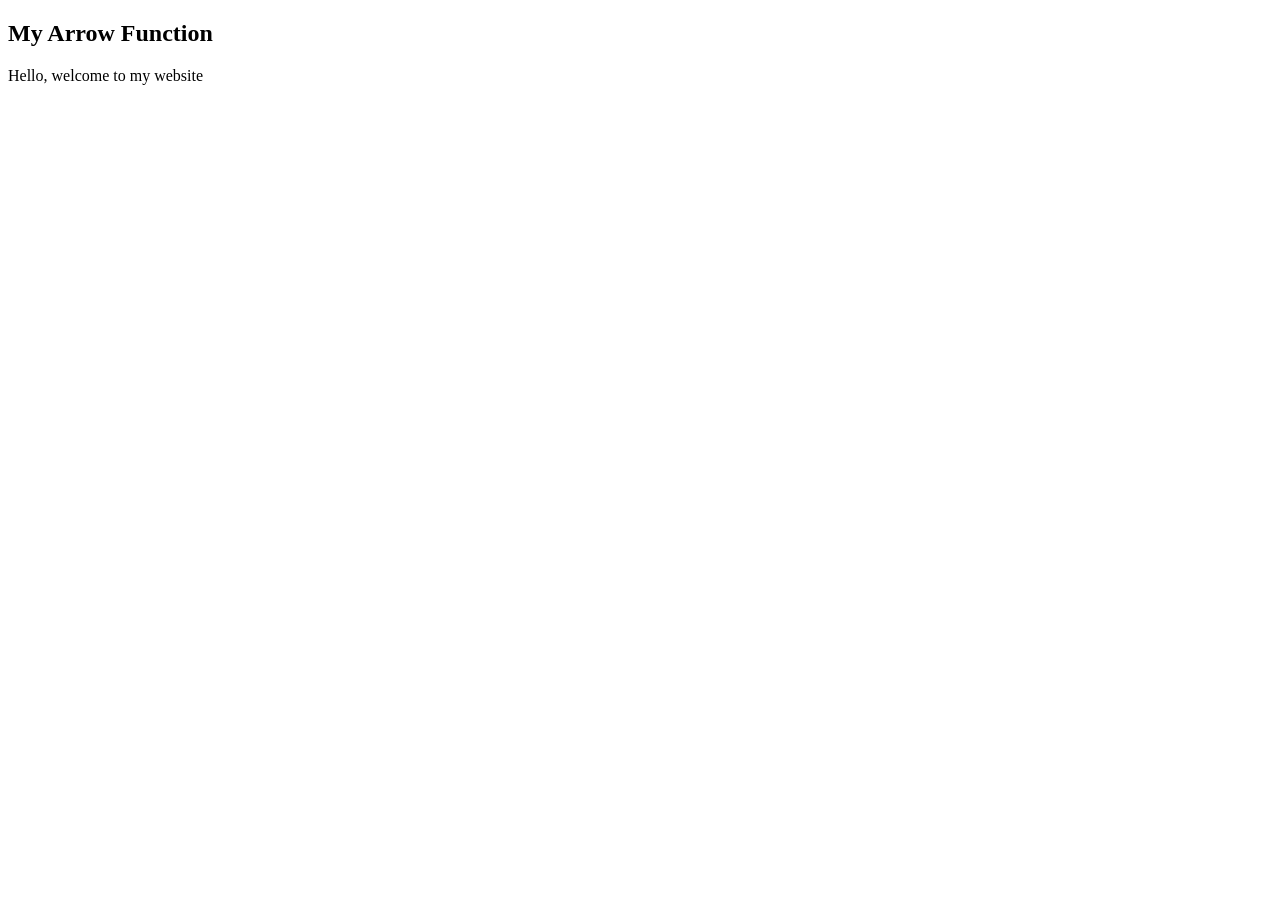
<file: index.html>
<!DOCTYPE html>
<html lang="en">
<head>
    <meta charset="UTF-8">
    <meta name="viewport" content="width=device-width, initial-scale=1.0">
    <title>Arrow Document</title>
</head>
<body>
    <h2>My Arrow Function</h2>
    <p id="result"></p>
    <script src="assests/js/script.js"></script>
</body>
</html>
</file>
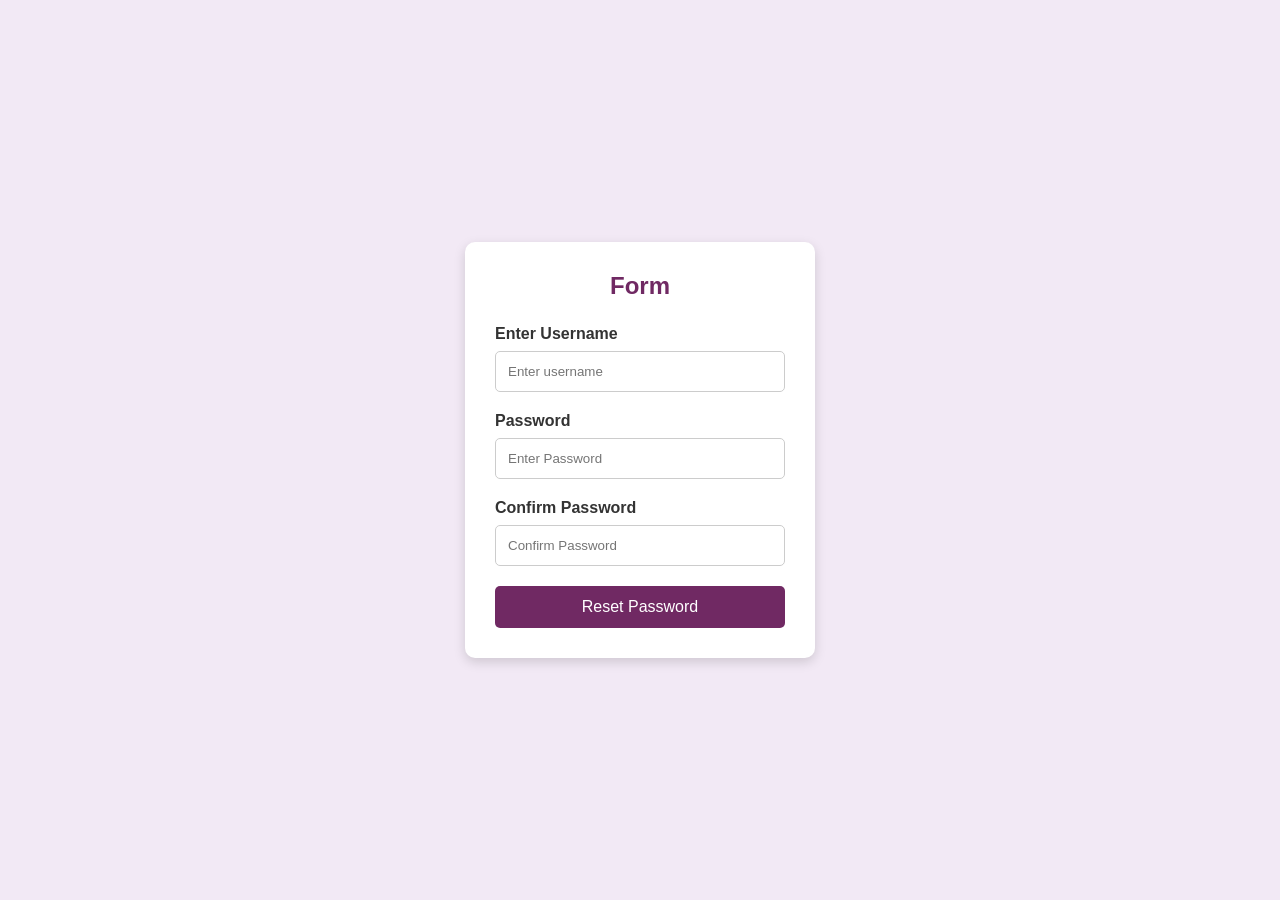
<file: form.html>
<!DOCTYPE html>
<html lang="en">
<head>
    <meta charset="UTF-8">
    <meta name="viewport" content="width=device-width, initial-scale=1.0">
    <link rel="stylesheet" href="assests/css/styles.css">
    <title>My Form</title>
</head>
<body>
    <form action="">
        <h2>Form</h2>

        <div id="status"></div>

        <label for="username">Enter Username</label>
        <input type="text" id="username" placeholder="Enter username">

        <label for="password">Password</label>
        <input type="password" id="password" placeholder="Enter Password">

        <label for="confirmPassword">Confirm Password</label>
        <input type="password" id="confirmPassword" placeholder="Confirm Password">

        <button type="submit" id="processForm">Reset Password</button>
    </form>
</body>
</html>
</file>
<file: assests/css/styles.css>
*{
    box-sizing: border-box;
    margin: 0;
    padding: 0;
}
body {
    font-family: Arial, sans-serif;
    background-color: #f2e9f5;
    display: flex;
    justify-content: center;
    align-items: center;
    min-height: 100vh;
}
form {
    background-color: white;
    width: 350px;
    padding: 30px;
    border-radius: 10px;
    box-shadow: 0 4px 12px rgba(0, 0, 0, 0.15);
}
h2 {
    text-align: center;
    color: #702963;
    margin-bottom: 25px;
}
label {
    display: block;
    margin-bottom: 8px;
    color: #333;
    font-weight: bold;
}
input {
    width: 100%;
    padding: 12px;
    margin-bottom: 20px;
    border: 1px solid #ccc;
    border-radius: 5px;
    outline: none;
}
input:focus{
    color: #702963;
}
button {
    width: 100%;
    padding: 12px;
    background-color: #702963;
    color: white;
    border: none;
    border-radius: 5px;
    font-size: 16px;
    cursor: pointer;
}
button:hover {
    background-color: #4e1d48;
}
#status {
    text-align: center;
    margin-bottom: 10px;
    color: green;
}
</file>
